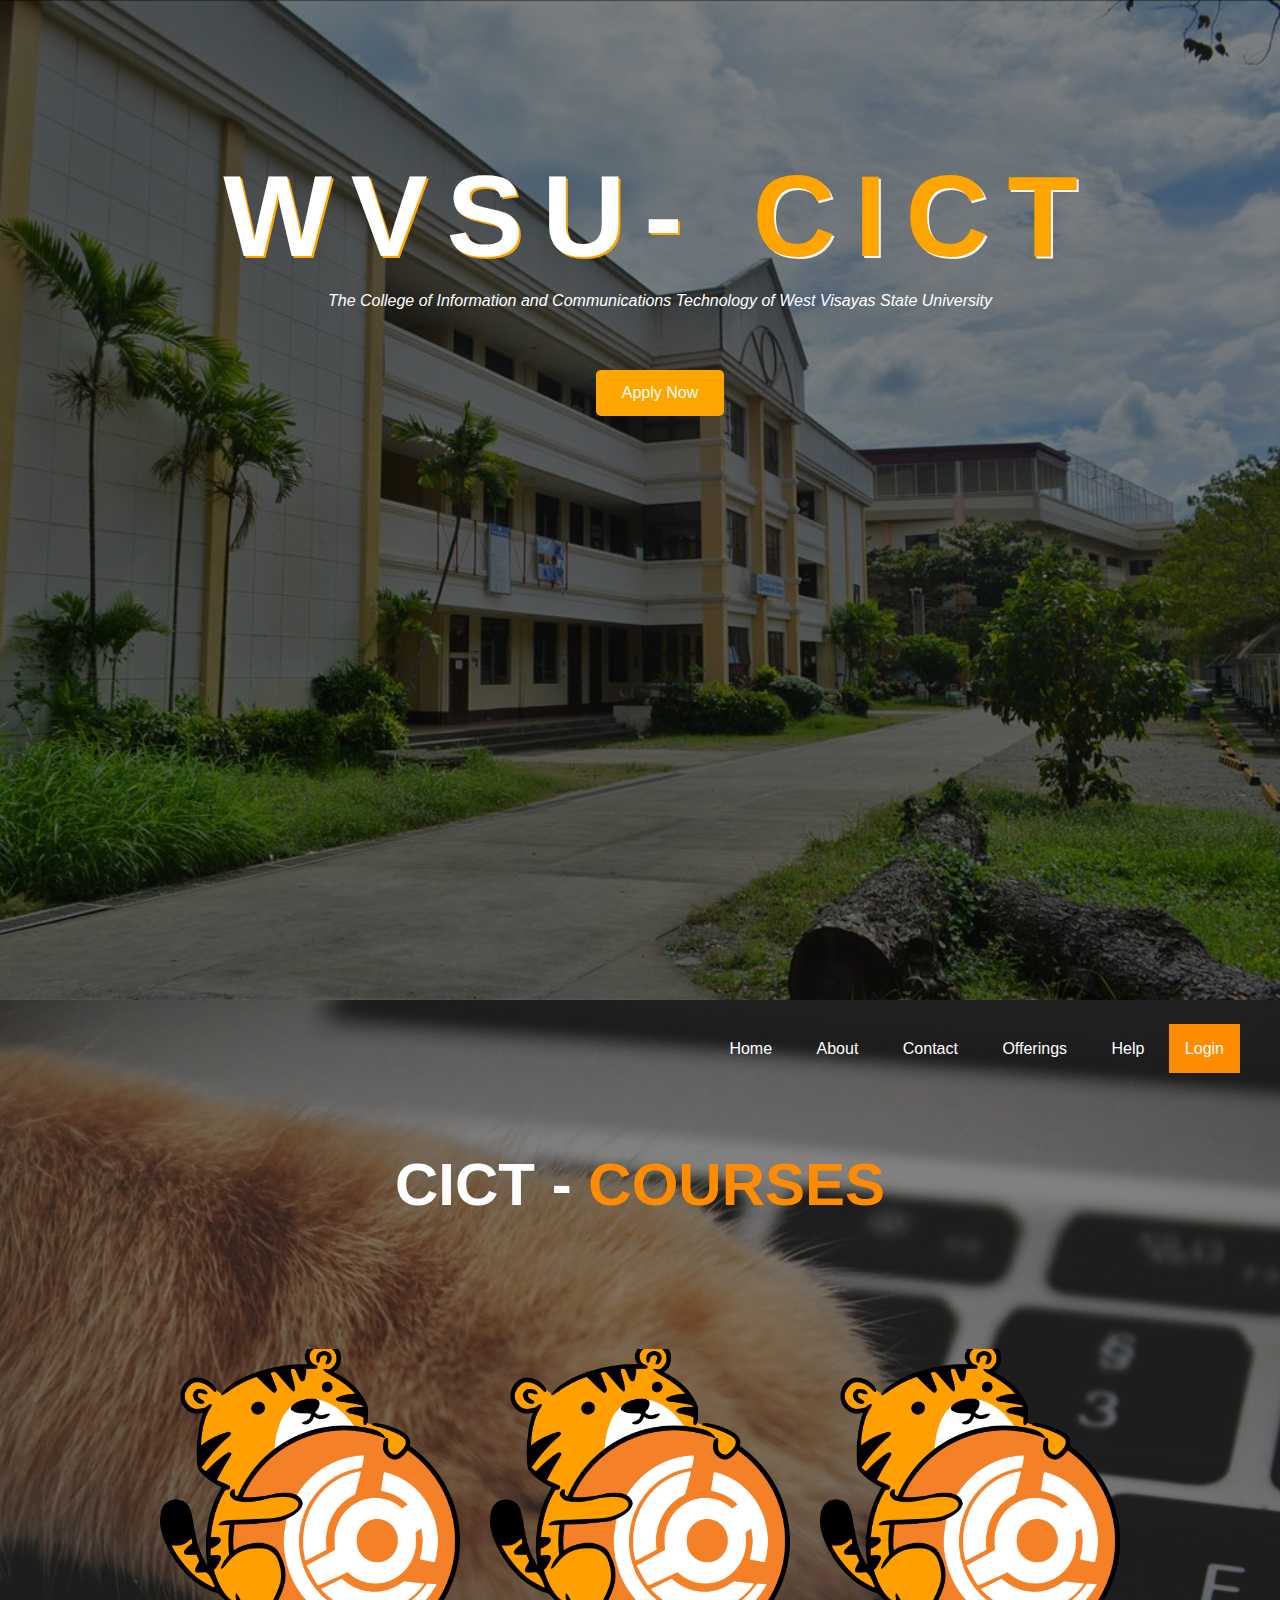
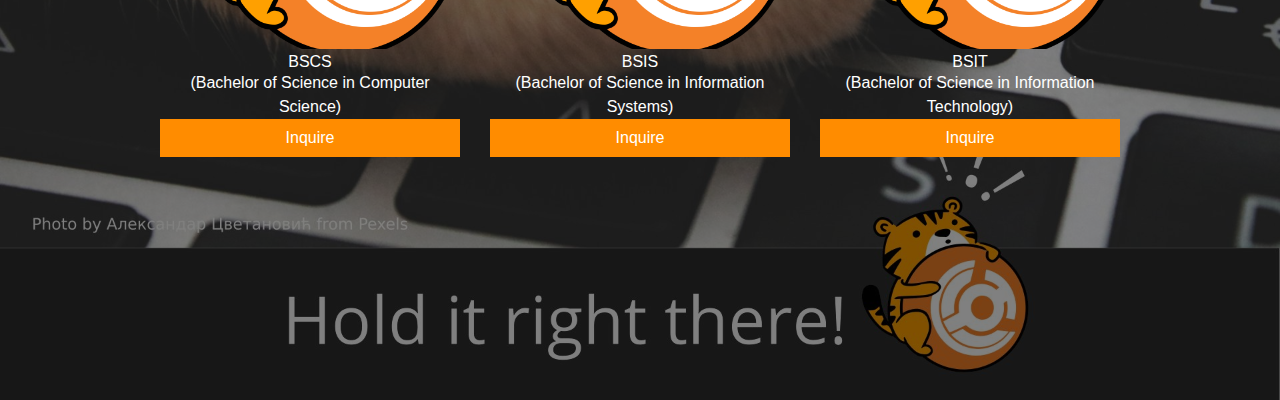
<file: My website/Bacud.html>
<!DOCTYPE html>
<html>
<head>
    <link rel="stylesheet" type="text/css" href="style.css">
    <meta charset="utf-8>
    <meta name="viewport" content="width=device-width, initial-scale=1">
    <title></title>
</head>


<body>


    
        <div class="cover">

            <p style="font-size: 9vw; padding-top: 50px; text-align: center; font-weight: bold; letter-spacing: 0.5cm; text-shadow: 2px 2px orange;"
            >WVSU-
                
                <span style="color: orange; text-shadow: 2px 2px whitesmoke;">CICT</span>
        </p>
            <p style="padding-top: 10px; padding-bottom: 40px; text-align: center; font-style: italic;">The College of Information and Communications Technology of West Visayas State University
                <br>
            </p>

            <div class="apply-container">
                <a href="register.html" class="apply-btn">Apply Now</a>
            </div>
            

            
        </div>


        <div>
            <nav>
                
                <ul>
                    <li><a href="">Home</a></li>
                    <li><a href="">About</a></li>
                    <li><a href="">Contact</a></li>
                    <li><a href="">Offerings</a></li>
                    <li><a href="">Help</a></li>
                    <li><a href="signin.html" style="color:white;
                        background-color: darkorange;
                        padding:16px">Login</a></li>
                </ul>
            </nav>

        </div>


       




        <div class="container">
            <p style="text-align: center; font-size: 60px; padding: 20px; padding-top: 100px; font-weight: bold;">
                CICT -
                <span style="color: darkorange;">COURSES</span>
            </p>
            <div class="holder">
            
                <div class="box">
                    <img src="ORB.png">
                    <p>BSCS </p>
                    <p style="line-height: 1.5;">
                        (Bachelor of Science in Computer Science)
                    </p>
                    <p style="padding: 10px; background-color: darkorange; color: white;">
                        Inquire
                    </p>
                </div>
                <div class="box">
                    <img src="ORB.png">
                    <p>BSIS </p>
                    <p style="line-height: 1.5;">
                        (Bachelor of Science in Information Systems)
                    </p>
                    <p style="padding: 10px; background-color: darkorange; color: white;">
                        Inquire
                    </p>
                </div>
                <div class="box">
                    <img src="ORB.png">
                    <p>BSIT </p>
                    <p style="line-height: 1.5;">
                        (Bachelor of Science in Information Technology)
                    </p>
                    <p style="padding: 10px; background-color: darkorange; color: white;">
                        Inquire
                    </p>
                </div>
        </div>
        
        
</body>
</html>
</file>
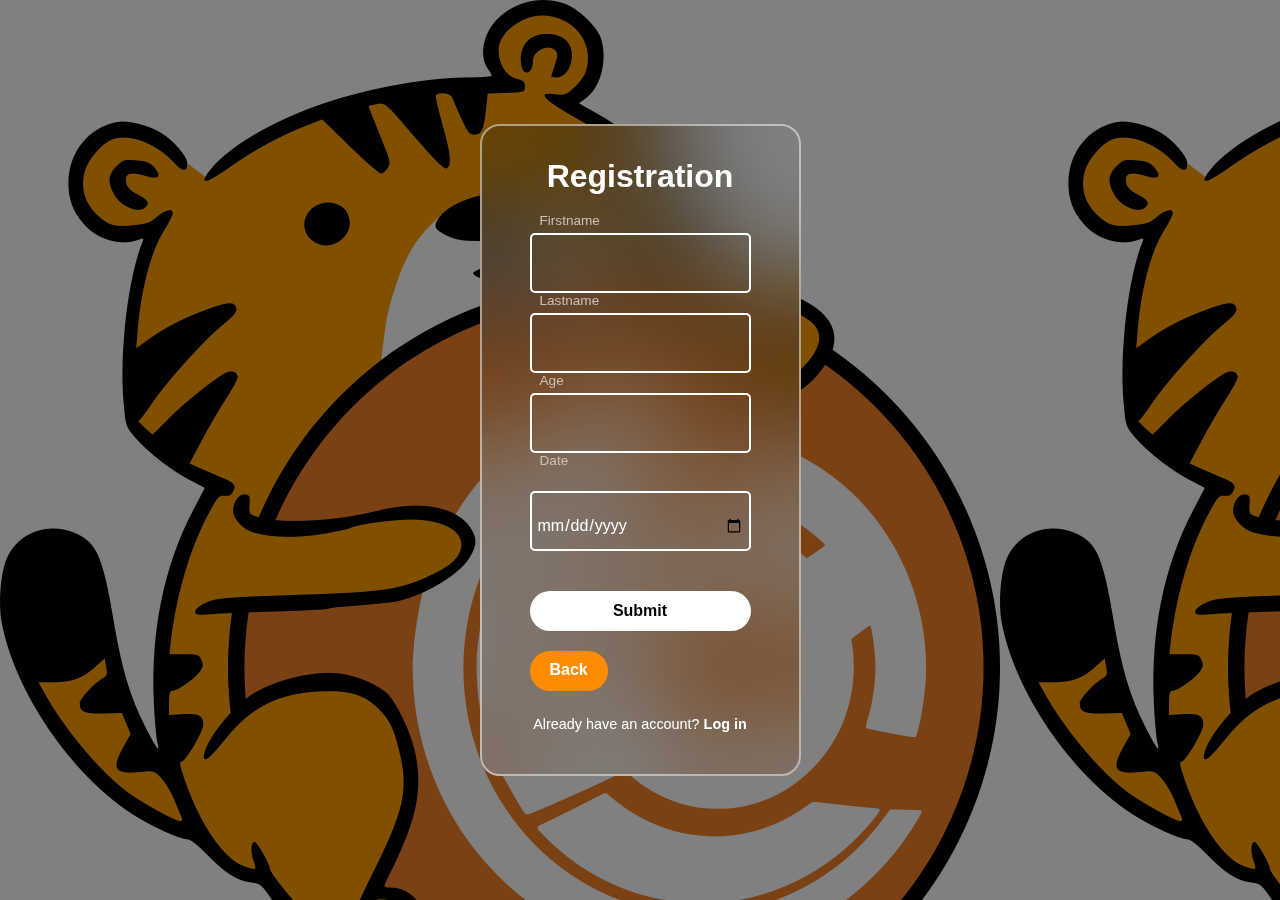
<file: My website/register.html>
<!DOCTYPE html>
<html lang="en">
<head>
    <meta charset="UTF-8">
    <meta http-equiv="X-UA-Compatible" content="IE=edge">
    <meta name="viewport" content="width=device-width, initial-scale=1.0">
    <title>Registration Form</title>
    <link rel="stylesheet" href="register.css">
</head>
<body>
    <section>
        <form>
            <h1>Registration</h1><br>
            
            <div class="inputbox">
                <input type="text" id="firstname" required>
                <label for="firstname">Firstname</label>
            </div>
            
            <div class="inputbox">
                <input type="text" id="lastname" required>
                <label for="lastname">Lastname</label>
            </div>

            
            
            <div class="inputbox">
                <input type="number" id="age" required>
                <label for="age">Age</label>
            </div>
            
            <div class="inputbox"><br>
                <input type="date" id="date" required><br>
                <label for="date">Date</label>
            </div>
            
            <button type="submit">Submit</button>
            <a href="Bacud.html" class="back-button">Back</a>
            
            <div class="register">
                <p>Already have an account? <a href="signin.html">Log in</a></p>
            </div>
        
            
        </form>
    </section>
</body>
</html>
</file>
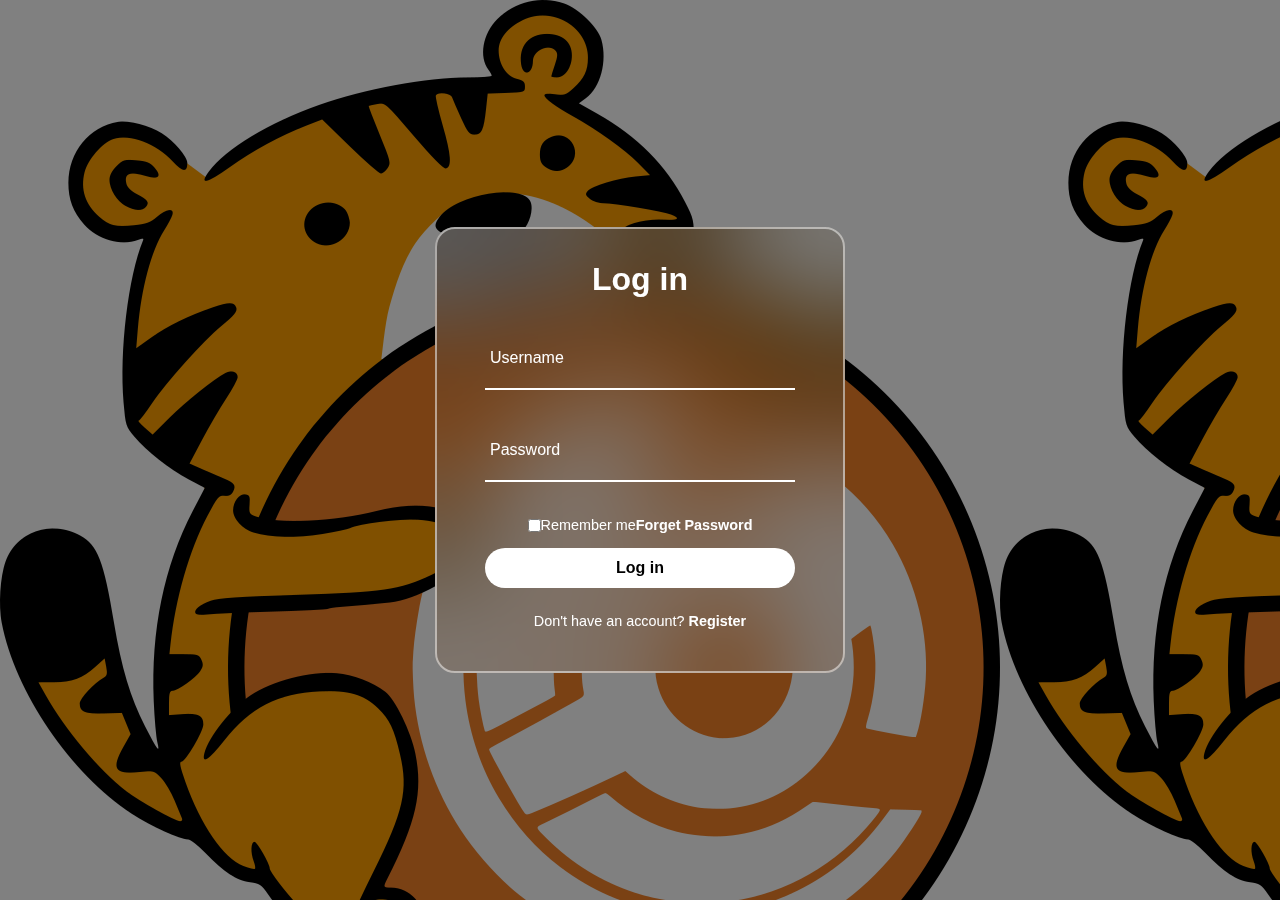
<file: My website/signin.html>
<!DOCTYPE html>
<html lang="en">
<head>
    <meta charset="UTF-8">
    <meta http-equiv="X-UA-Compatible" content="IE=edge">
    <meta name="viewport" content="width=device-width, initial-scale=1.0">
    <title>Signin</title>
    <link rel="stylesheet" href="signin.css">
</head>
<body>
    <section>
        <form>
            <h1>Log in</h1>
            <div class="inputbox">
                <ion-icon name="mail-outline"></ion-icon>
                <input type="email" required>
                <label for="">Username</label>
            </div>
            <div class="inputbox">
                <ion-icon name="lock-closed-outline"></ion-icon>
                <input type="password" required>
                <label for="">Password</label>
            </div>
            <div class="forget">
                <label for=""><input type="checkbox">Remember me</label>
                <a href="#">Forget Password</a>
            </div>
            <button>Log in</button>
            
            <div class="register">
                <p>Don't have an account? <a href="register.html">Register</a></p>
            </div>   
        </form>
    </section>
</body>
</html>
</file>
<file: My website/style.css>
*{
    margin: 0;
    padding: 0;
    font-family: 'Poppins', sans-serif;
}



    


.cover{
    height: 600px;
    width: auto;
    padding-left: 40px;
    padding-top: 100px;
    background-image: url(cict\ building.jpeg);
    background-size: cover;
    background-position: center;
    background-repeat: no-repeat;
    background-blend-mode: multiply;
    background-color: gray;
    min-height: 100vh;
    color: white;
}

ul{
    float: right;
    padding: 40px;
    align-items: center;
}

li{
    list-style: none;
    display: inline-block;
}

a{
    text-decoration: none;
    color: white;
    padding: 20px;
}

a:hover{
    font-weight: bold;
    color: darkorange;
}



.container{
    padding: 50px 0;
    background-image: url(cat.jpeg);
    background-size: cover;
    background-position: center;
    background-repeat: no-repeat;
    background-blend-mode: multiply;
    background-color: gray;
    min-height: 100vh;
    color: white;
    text-align: center;
    
}

.holder{
    display: flex;
    grid-gap: 10px;
    justify-content: center;
    align-items: center;
    padding: 100px;
}

.box{
    height: 300px;
    width: 300px;
    padding: 10px;
    flex-direction: column;
    justify-content: center;
}

.box img{
    height: 100%;
    width: 100%;
    object-fit: cover;
}


.apply-container {
    text-align: center; /* Center the button horizontally */
    margin-top: 20px;   /* Add some spacing at the top */
}

.apply-btn {
    display: inline-block;
    padding: 12px 24px;
    background-color: #FFA500;
    color: white;
    font-size: 16px;
    text-decoration: none;
    border-radius: 5px;
    border: 2px solid #FFA500;
    transition: background-color 0.3s ease, border-color 0.3s ease;
}

.apply-btn:hover {
    background-color: #ffffff;
    border-color: #FF8C00;
    text-size-adjust: 100px;
}
</file>
<file: My website/register.css>
* {
    margin: 0;
    padding: 0;
    box-sizing: border-box;
    font-family: 'Poppins', sans-serif;
}


body {
    display: flex;
    align-items: center;
    justify-content: center;
    min-height: 100vh;
    background-image: url(ORB.png);
    background-blend-mode: multiply;
    background-color: gray;
}

section {
    position: relative;
    max-width: 430px;
    background-color: transparent;
    border: 2px solid rgba(255, 255, 255, 0.5);
    border-radius: 20px;
    backdrop-filter: blur(55px);
    display: flex;
    flex-direction: column;
    justify-content: center;
    align-items: center;
    padding: 2rem 3rem;
}

h1 {
    font-size: 2rem;
    color: #fff;
    text-align: center;
    margin-bottom: 20px;
}

.inputbox {
    position: relative;
    width: 100%;
    margin-bottom: 20px;
}

.inputbox label {
    position: absolute;
    top: 10px;
    left: 5px;
    color: #fff;
    font-size: 1rem;
    transition: 0.3s ease-in-out;
    background-color: transparent;
    padding: 0 5px;
    pointer-events: none;
    z-index: 1;
}

.inputbox input {
    width: 100%;
    height: 60px;
    background: transparent;
    border: 2px solid #fff;
    border-radius: 5px;
    outline: none;
    font-size: 1rem;
    padding: 15px 5px 5px; /* Adjust padding for better appearance */
    color: #fff;
}

.inputbox input:focus ~ label,
.inputbox input:not(:placeholder-shown) ~ label {
    top: -20px;
    font-size: 0.85rem;
    color: rgb(202, 192, 181);
}

.radio-group {
    display: flex;
    flex-wrap: wrap;
    margin: 10px 0;
}

.radio-group div {
    margin-right: 15px;
    color: #fff;
}

input[type="radio"] {
    accent-color: darkorange;
}

button {
    width: 100%;
    height: 40px;
    border-radius: 40px;
    background-color: rgb(255, 255, 255, 1);
    border: none;
    outline: none;
    cursor: pointer;
    font-size: 1rem;
    font-weight: 600;
    transition: all 0.3s ease;
    margin-top: 20px;
}

button:hover {
    background-color: darkorange;
    color: #fff;
}

.register {
    font-size: 0.9rem;
    color: #fff;
    text-align: center;
    margin: 25px 0 10px;
}

.register p a {
    text-decoration: none;
    color: #fff;
    font-weight: 600;
}

.register p a:hover {
    text-decoration: underline;
}


.back-button {
    display: inline-flex;
    width: auto;
    height: 40px;
    padding: 10px 20px;
    border-radius: 40px;
    background-color: darkorange;
    color: #fff;
    text-align: center;
    text-decoration: none;
    font-size: 1rem;
    font-weight: 600;
    transition: all 0.3s ease;
    margin-top: 20px;
}

.back-button:hover {
    background-color: #fff;
    color: darkorange;
    text-decoration: none;
}
</file>
<file: My website/signin.css>
*{
    margin: 0;
    padding: 0;
    box-sizing: border-box;
    font-family: 'poppins', sans-serif;
        }
        body {
    display: flex;
    align-items: center;
    justify-content: center;
    min-height: 100vh;
    background-image: url(ORB.png);
    background-blend-mode: multiply;
    background-color: gray;
        }
    
  section {
    position: relative;
    max-width: 430px;
    background-color: transparent;
    border: 2px solid rgba(255, 255, 255, 0.5);
    border-radius: 20px;
    backdrop-filter: blur(55px);
    display: flex;
    justify-content: center;
    align-items: center;
    padding: 2rem 3rem;

  }
  h1 {
    font-size: 2rem;
    color: #fff;
    text-align: center;
   }
   .inputbox {
    position: relative;
    margin: 30px 0;
    width: 310px;
    border-bottom: 2px solid #fff;
   }
   .inputbox label {
    position: absolute;
    top: 50%;
    left: 5px;
    transform: translateY(-50%);
    color: #fff;
    font-size: 1rem;
    pointer-events: none;
    transition: .5s ease-in-out;
  }
  input:focus ~ label,
  input:valid ~ label {
    top: -5px;
  }


   .inputbox input {
    width: 100%;
    height: 60px;
    background: transparent;
    border: none;
    outline: none;
    font-size: 1rem;
    padding:0 35px 0 5px;
    color: #fff;
  }
  .inputbox ion-icon {
    position: absolute;
    right: 8px;
    color: #fff;
    font-size: 1.2rem;
    top: 20px;
  }
  .forget {
    margin: 35px 0 15px;
    font-size: .9rem;
    color: #fff;
    display: flex;
    justify-content: center;
  }
  .forget label {
    display: flex;
    align-items: center;
   }
   forget label input {
    margin-right: 3px;
   }
   .forget a {
    color : #fff;
    text-decoration: none;
    font-weight: 600;
   }
   .forget a:hover {
    text-decoration: underline;
   }
   button {
    width: 100%;
    height: 40px;
    border-radius: 40px;
    background-color: rgb(255, 255, 255, 1);
    border: none;
    outline: none;
    cursor: pointer;
    font-size: 1rem;
    font-weight: 600;
    transition: all .5s ease;
   }
   button:hover {
    background-color: rgb(255, 255, 255, 0.5);
   }
   .register {
    font-size: .9rem;
    color: #fff;
    text-align: center;
    margin: 25px 0 10px;
   }
   .register p a {
    text-decoration: none;
    color: #fff;
    font-weight: 600;
   }
   .register p a:hover {
    text-decoration: underline;
   }
</file>
